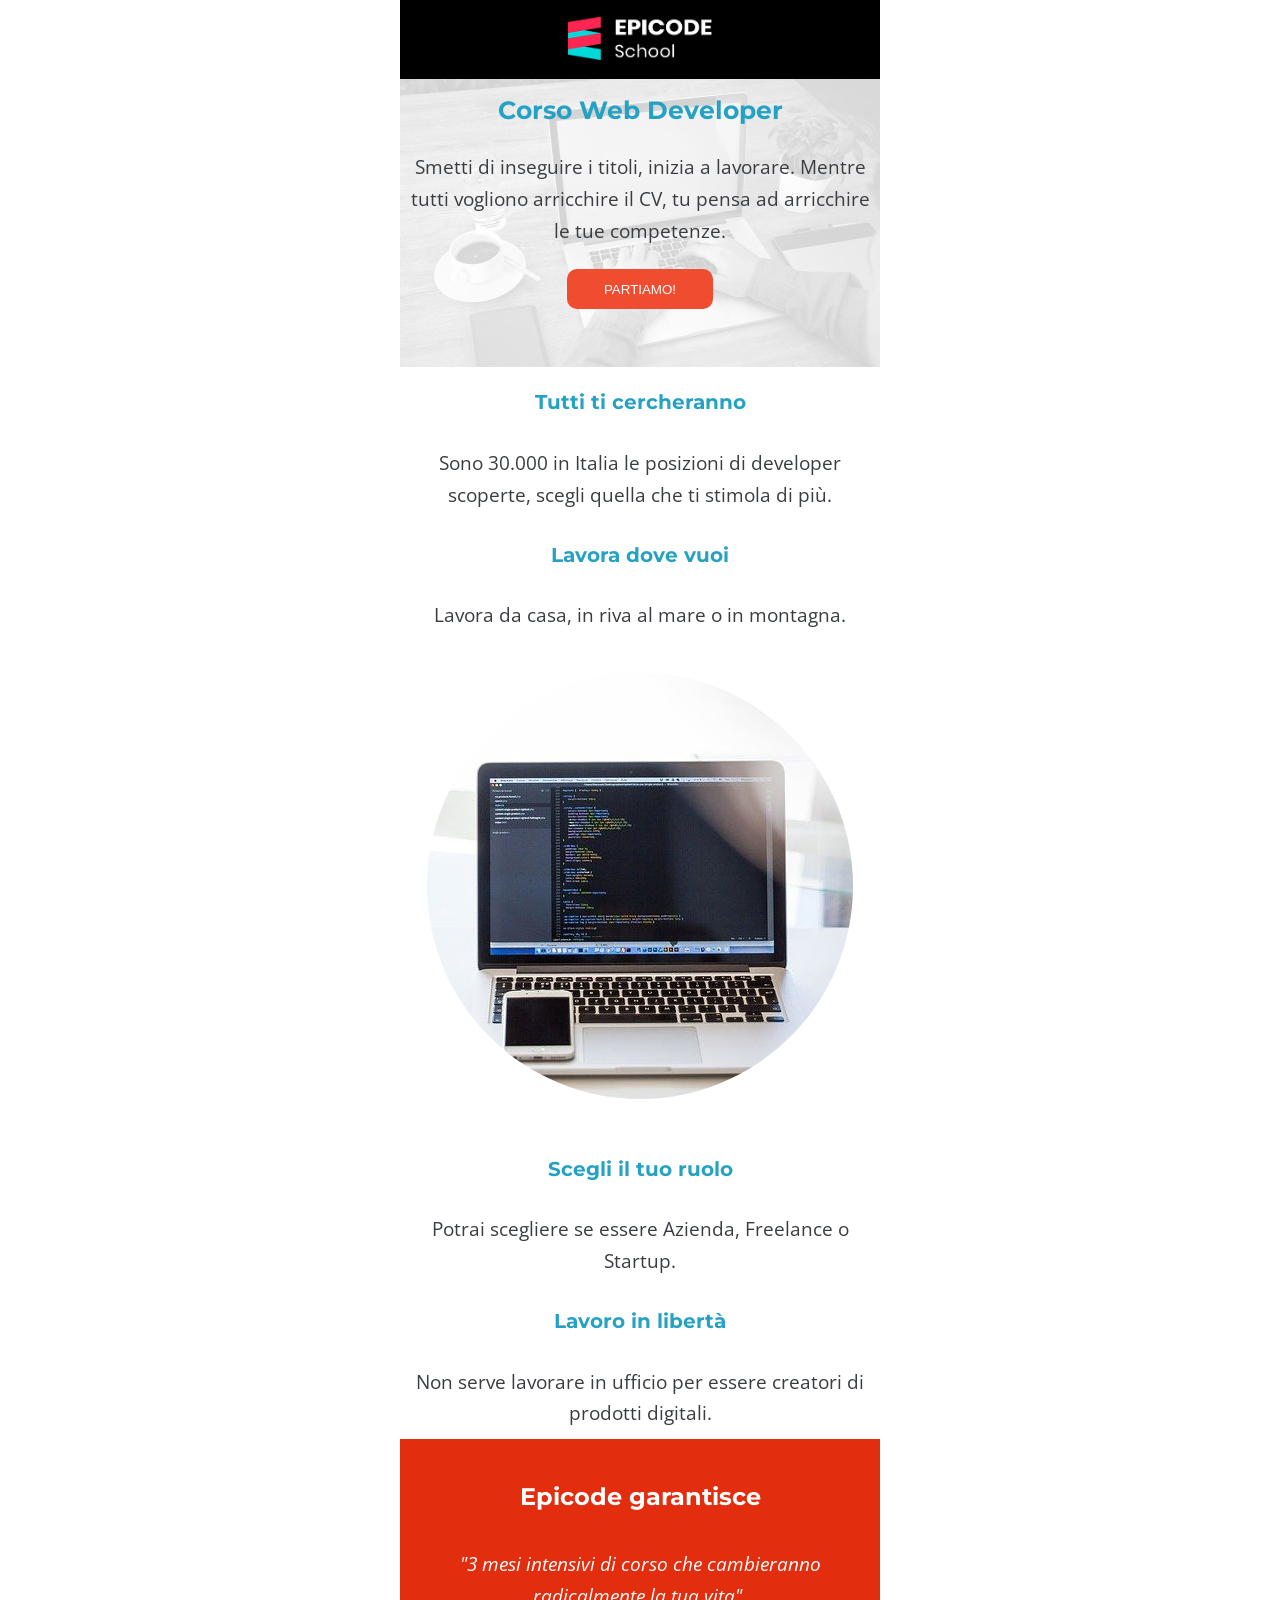
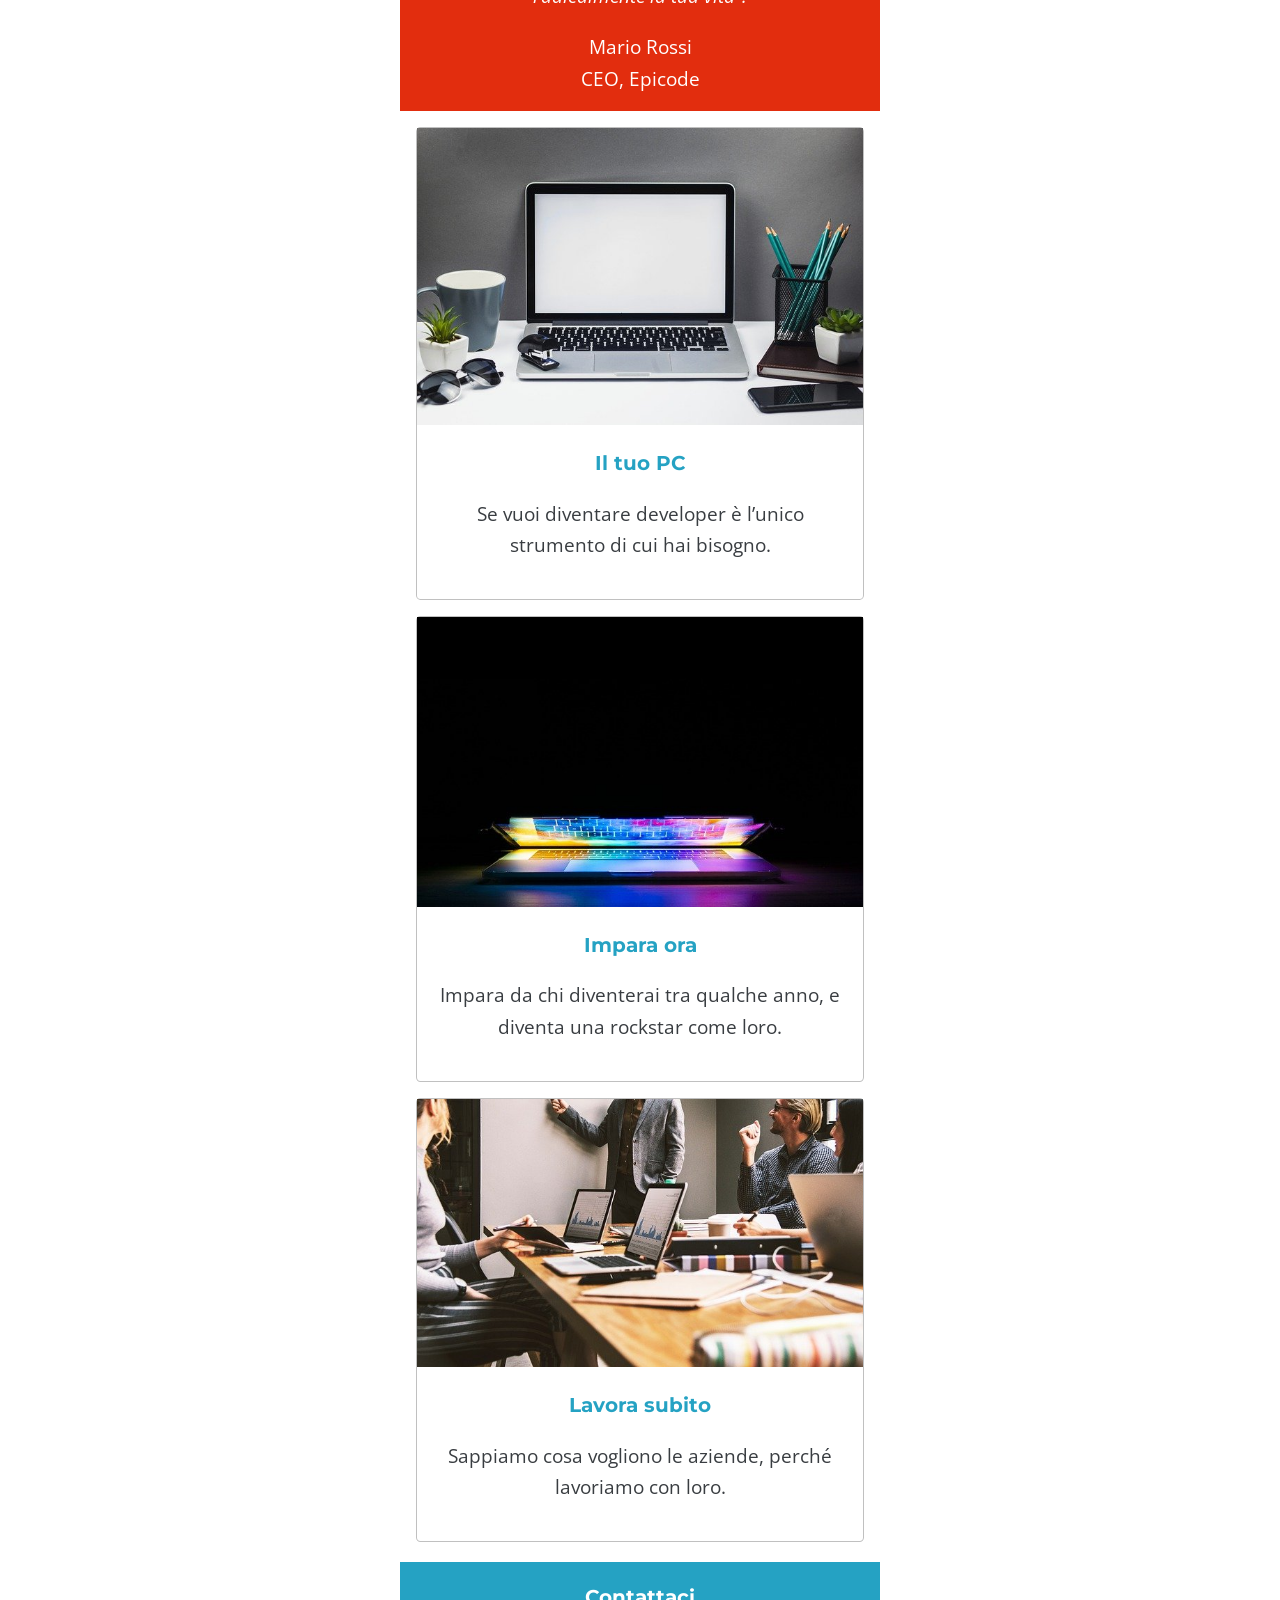
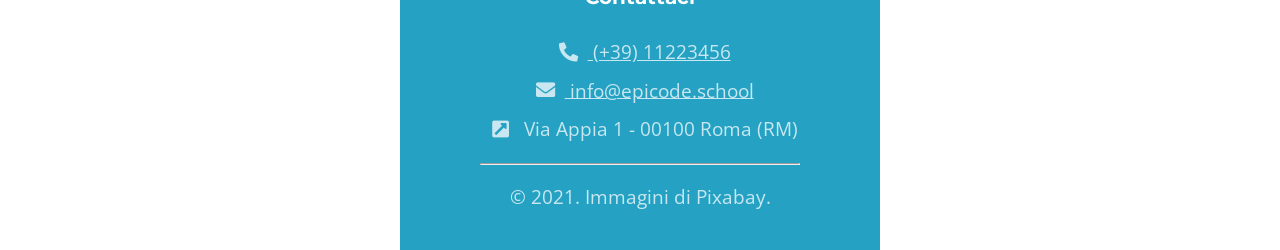
<file: index.html>
<!doctype html>
<html lang="en">
  <head>
    <meta charset="UTF-8" />
    <meta name="viewport" content="width=device-width, initial-scale=1.0" />
    <title>Mobile Layout</title>
    <link rel="stylesheet" href="assets/reset.css" />
    <link rel="stylesheet" href="style.css" />
    <link
      rel="stylesheet"
      href="https://cdnjs.cloudflare.com/ajax/libs/font-awesome/5.15.4/css/all.min.css"
      integrity="sha512-1ycn6IcaQQ40/MKBW2W4Rhis/DbILU74C1vSrLJxCq57o941Ym01SwNsOMqvEBFlcgUa6xLiPY/NS5R+E6ztJQ=="
      crossorigin="anonymous"
      referrerpolicy="no-referrer"
    />
  </head>
  <body>
    <div id="layout">
      <header>
        <img id="logo" src="assets/logo.png" alt="logo" />
        <section id="firstsection">
          <h1>Corso Web Developer</h1>
          <p>
            Smetti di inseguire i titoli, inizia a lavorare. Mentre tutti
            vogliono arricchire il CV, tu pensa ad arricchire le tue competenze.
          </p>
          <button>PARTIAMO!</button>
        </section>
      </header>
      <main>
        <section id="secondsection">
          <h2>Tutti ti cercheranno</h2>
          <p>
            Sono 30.000 in Italia le posizioni di developer scoperte, scegli
            quella che ti stimola di più.
          </p>
          <h2>Lavora dove vuoi</h2>
          <p>Lavora da casa, in riva al mare o in montagna.</p>
          <img id="notebook" src="assets/notebook.jpg" alt="notebook" />
          <h2>Scegli il tuo ruolo</h2>
          <p>Potrai scegliere se essere Azienda, Freelance o Startup.</p>
          <h2>Lavoro in libertà</h2>
          <p>
            Non serve lavorare in ufficio per essere creatori di prodotti
            digitali.
          </p>
        </section>
        <section id="thirdsection">
          <h1>Epicode garantisce</h1>
          <p>
            "3 mesi intensivi di corso che cambieranno radicalmente la tua
            vita".
          </p>
          <p class="credits">
            Mario Rossi <br />
            CEO, Epicode
          </p>
        </section>
        <section id="fourthsection">
          <img class="iltuopc" src="assets/foto1.jpg" alt="Notebook" />
          <h3>Il tuo PC</h3>
          <p>
            Se vuoi diventare developer è l’unico strumento di cui hai bisogno.
          </p>
        </section>
        <section id="fifthsection">
          <img class="imparaora" src="assets/foto2.jpg" alt="Notebook Led" />
          <h3>Impara ora</h3>
          <p>
            Impara da chi diventerai tra qualche anno, e diventa una rockstar
            come loro.
          </p>
        </section>
        <section id="sixthsection">
          <img class="desk" src="assets/foto3.jpg" alt="Desk" />
          <h3>Lavora subito</h3>
          <p>Sappiamo cosa vogliono le aziende, perché lavoriamo con loro.</p>
        </section>
      </main>

      <footer>
        <h1>Contattaci</h1>
        <p class="underline"><i class="fas fa-phone-alt"></i> (+39) 11223456</p>
        <p class="underline">
          <i class="fas fa-envelope"></i> info@epicode.school
        </p>
        <p>
          <i class="fas fa-external-link-square-alt"> </i> Via Appia 1 - 00100
          Roma (RM)
        </p>
        <hr />
        <p>© 2021. Immagini di Pixabay.</p>
      </footer>
    </div>
  </body>
</html>
</file>
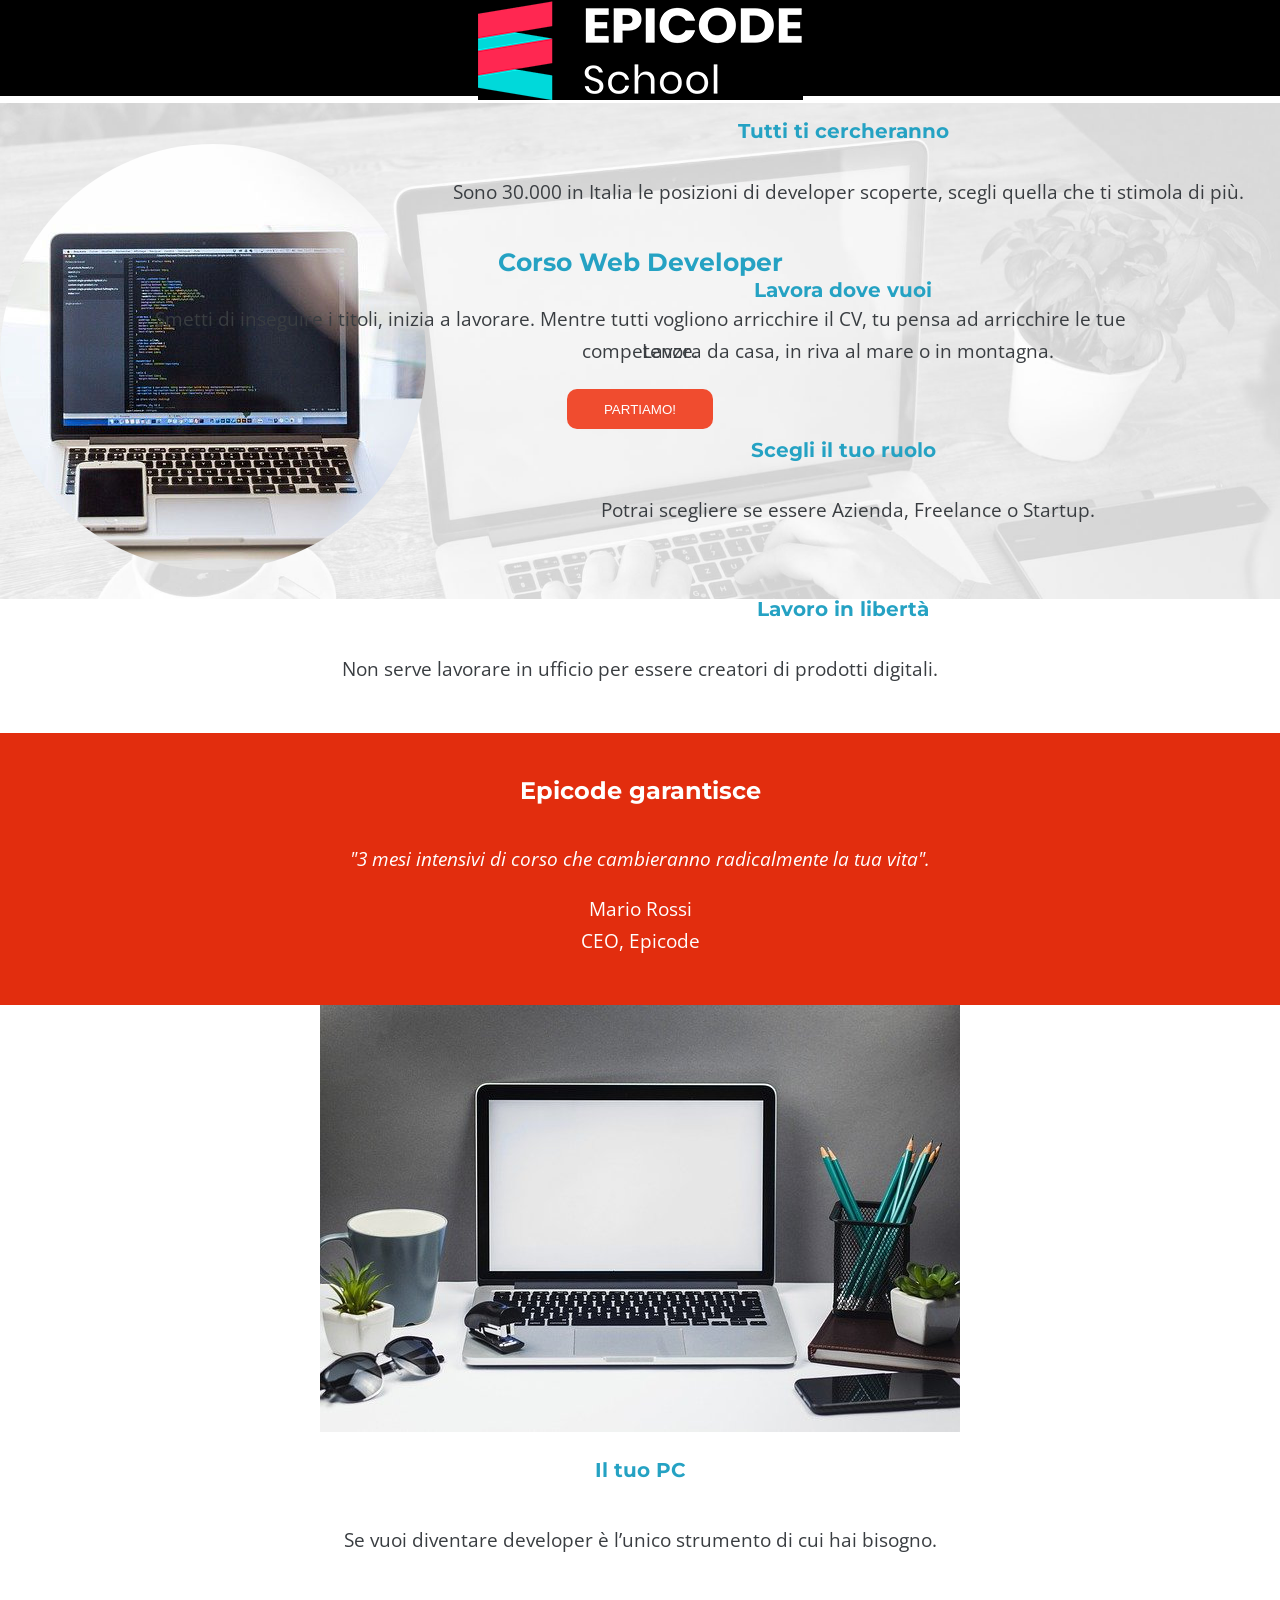
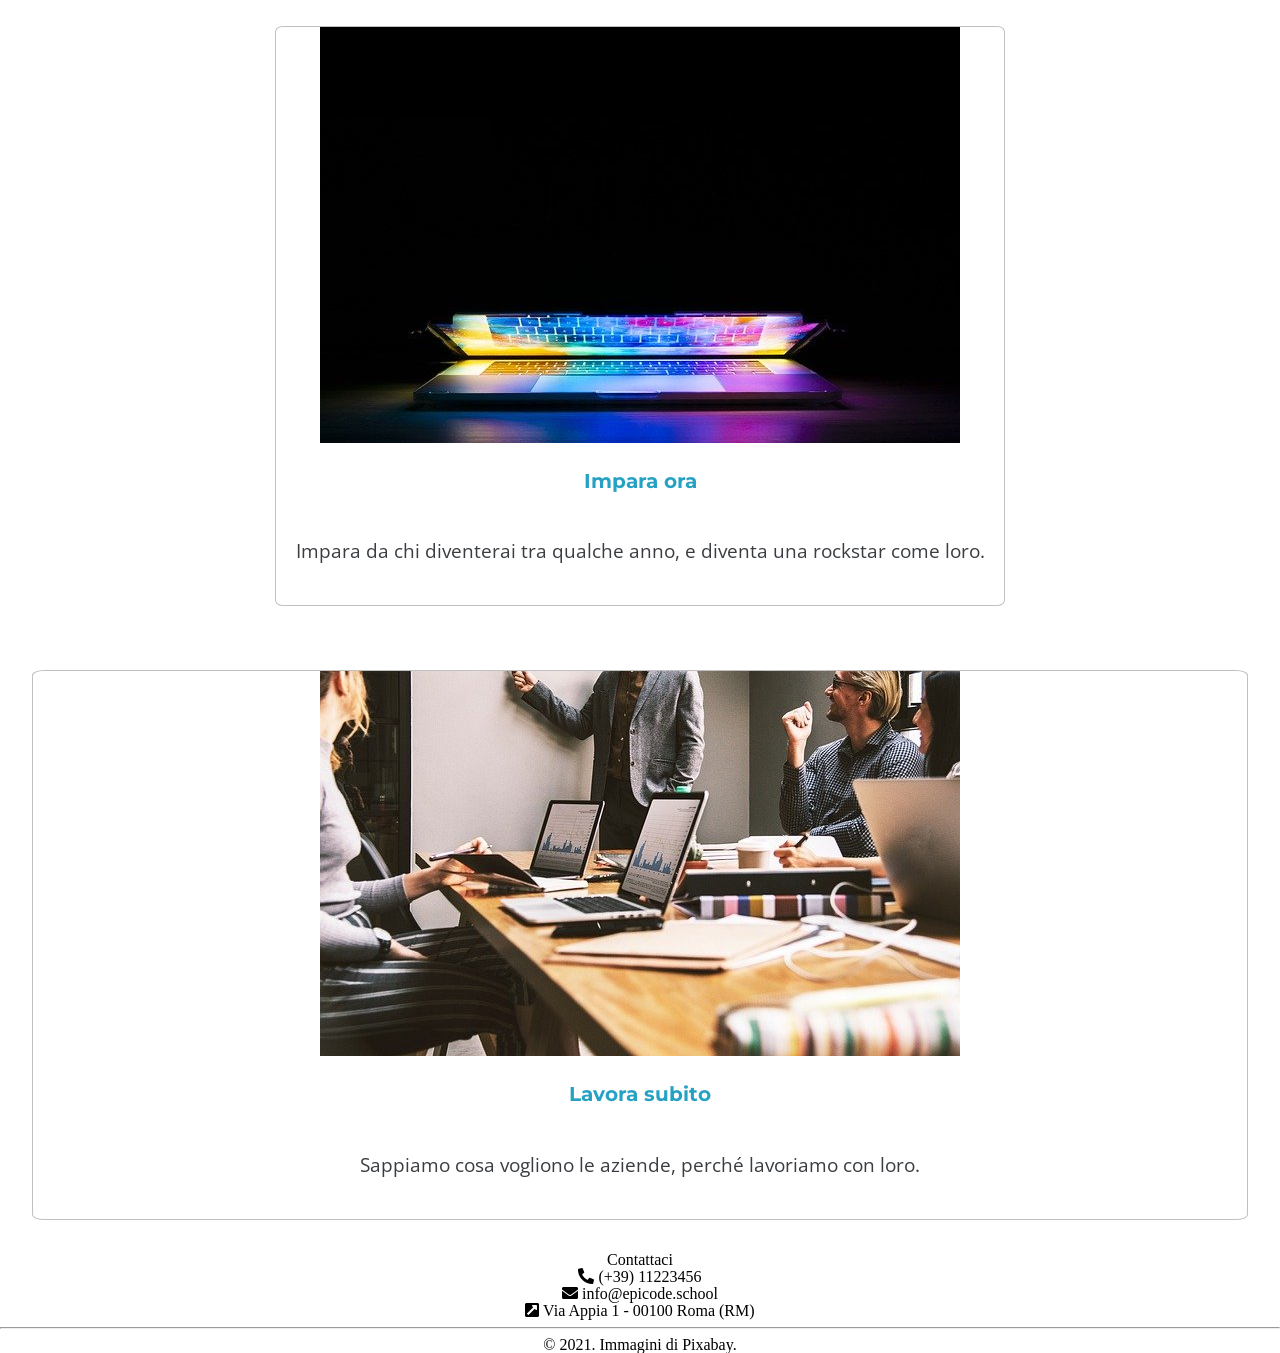
<file: desktop.html>
<!doctype html>
<html lang="en">
  <head>
    <meta charset="UTF-8" />
    <meta name="viewport" content="width=device-width, initial-scale=1.0" />
    <title>Desktop Layout</title>
    <link rel="stylesheet" href="assets/reset.css" />
    <link rel="stylesheet" href="desktop.css" />
    <link
      rel="stylesheet"
      href="https://cdnjs.cloudflare.com/ajax/libs/font-awesome/5.15.4/css/all.min.css"
      integrity="sha512-1ycn6IcaQQ40/MKBW2W4Rhis/DbILU74C1vSrLJxCq57o941Ym01SwNsOMqvEBFlcgUa6xLiPY/NS5R+E6ztJQ=="
      crossorigin="anonymous"
      referrerpolicy="no-referrer"
    />
  </head>

  <body>
    <div id="layout">
      <header>
        <img d="logo" src="assets/logo.png" alt="logo" />
        <section id="firstsection">
          <h1>Corso Web Developer</h1>
          <p>
            Smetti di inseguire i titoli, inizia a lavorare. Mentre tutti
            vogliono arricchire il CV, tu pensa ad arricchire le tue competenze.
          </p>
          <button>PARTIAMO!</button>
        </section>
      </header>
      <main>
        <section id="secondsection">
          <div id="notebook">
            <img id="pc" src="assets/notebook.jpg" alt="notebook" />
          </div>
          <div id="notesecondsection">
            <h2>Tutti ti cercheranno</h2>
            <p>
              Sono 30.000 in Italia le posizioni di developer scoperte, scegli
              quella che ti stimola di più.
            </p>
            <h2>Lavora dove vuoi</h2>
            <p>Lavora da casa, in riva al mare o in montagna.</p>
            <h2 class="titles">Scegli il tuo ruolo</h2>
            <p>Potrai scegliere se essere Azienda, Freelance o Startup.</p>
            <h2>Lavoro in libertà</h2>
            <p>
              Non serve lavorare in ufficio per essere creatori di prodotti
              digitali.
            </p>
          </div>
        </section>

        <section id="thirdsection">
          <h1>Epicode garantisce</h1>
          <p>
            "3 mesi intensivi di corso che cambieranno radicalmente la tua
            vita".
          </p>
          <p class="credits">
            Mario Rossi <br />
            CEO, Epicode
          </p>
        </section>

        <section id="fourthsection">
          <img class="photo" src="assets/foto1.jpg" alt="Notebook" />
          <h3>Il tuo PC</h3>
          <p>
            Se vuoi diventare developer è l’unico strumento di cui hai bisogno.
          </p>
        </section>
        <section id="fifthsection">
          <img class="photo" src="assets/foto2.jpg" alt="Notebook Led" />
          <h3>Impara ora</h3>
          <p>
            Impara da chi diventerai tra qualche anno, e diventa una rockstar
            come loro.
          </p>
        </section>
        <section id="sixthsection">
          <img class="photo" src="assets/foto3.jpg" alt="Desk" />
          <h3>Lavora subito</h3>
          <p>Sappiamo cosa vogliono le aziende, perché lavoriamo con loro.</p>
        </section>
      </main>

      <footer>
        <h1>Contattaci</h1>
        <p class="underline"><i class="fas fa-phone-alt"></i> (+39) 11223456</p>
        <p class="underline">
          <i class="fas fa-envelope"></i> info@epicode.school
        </p>
        <p>
          <i class="fas fa-external-link-square-alt"> </i> Via Appia 1 - 00100
          Roma (RM)
        </p>
        <hr />
        <p>© 2021. Immagini di Pixabay.</p>
      </footer>
    </div>
  </body>
</html>
</file>
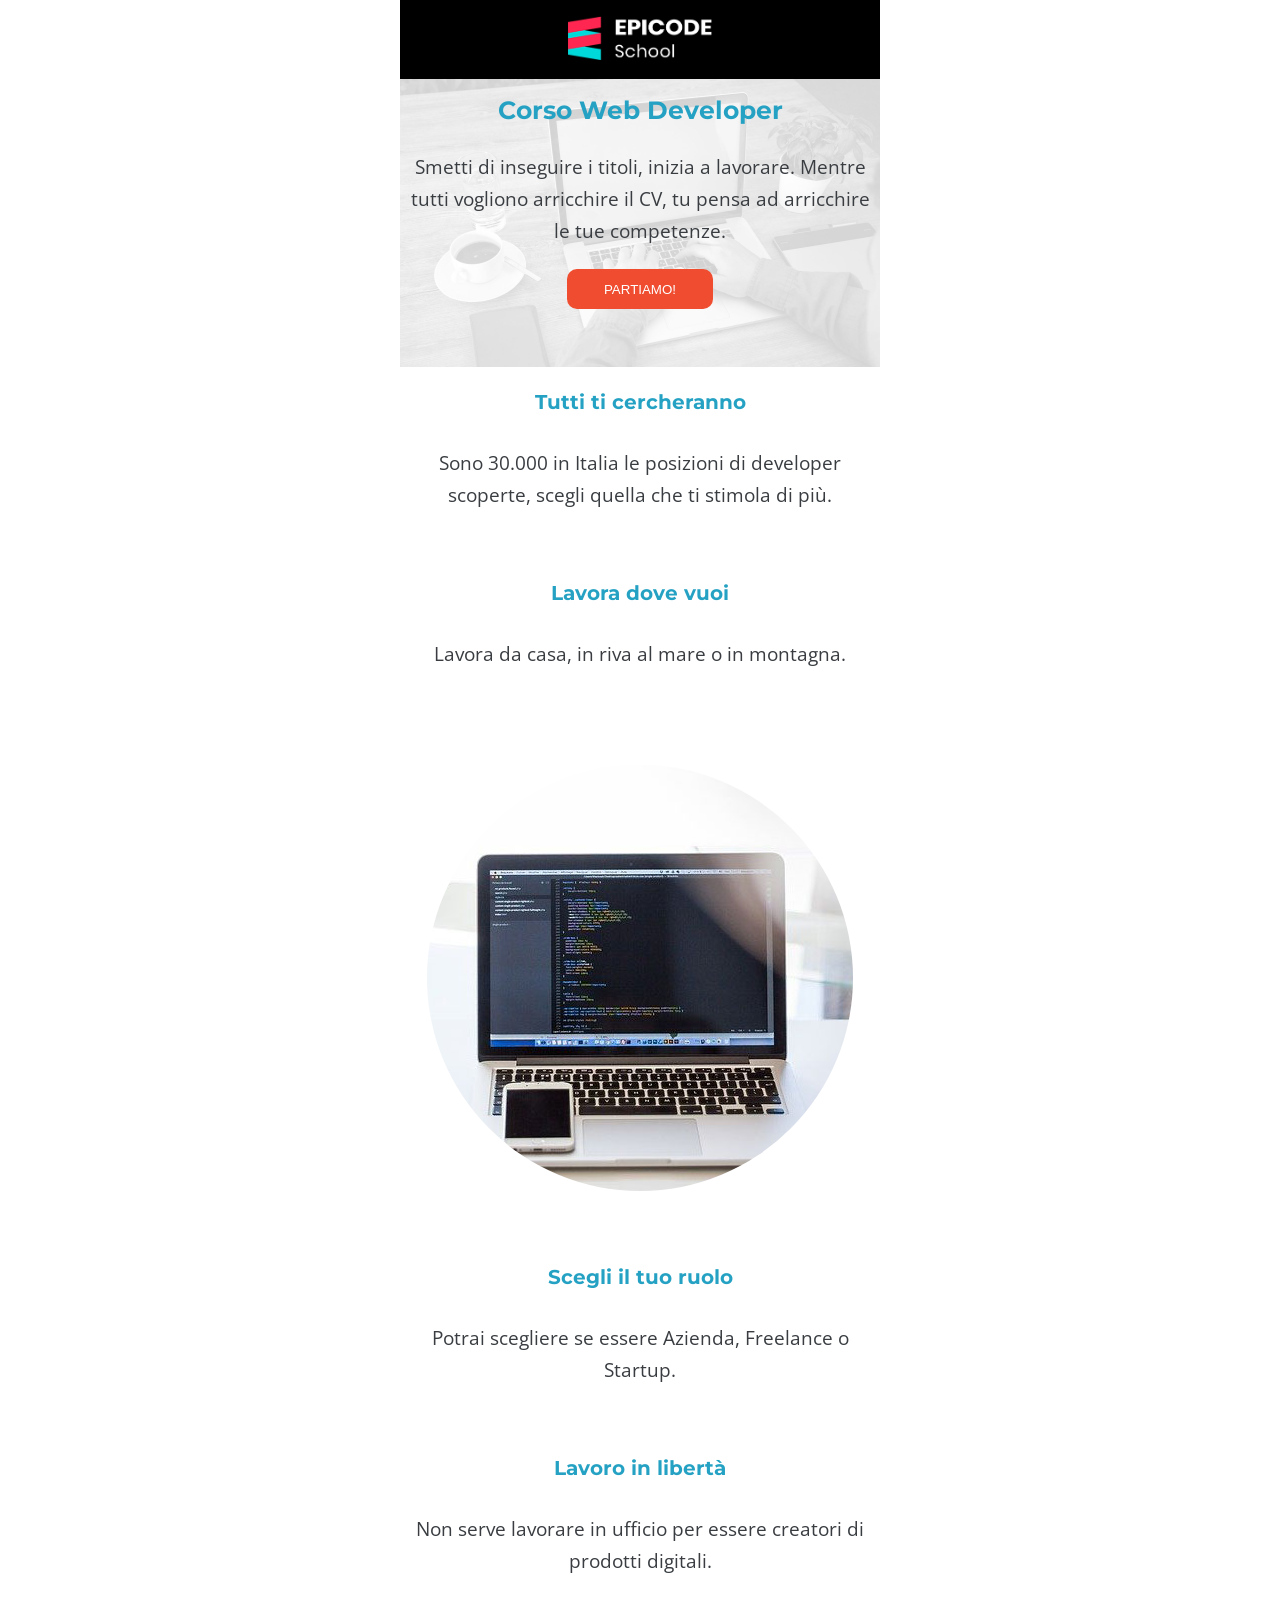
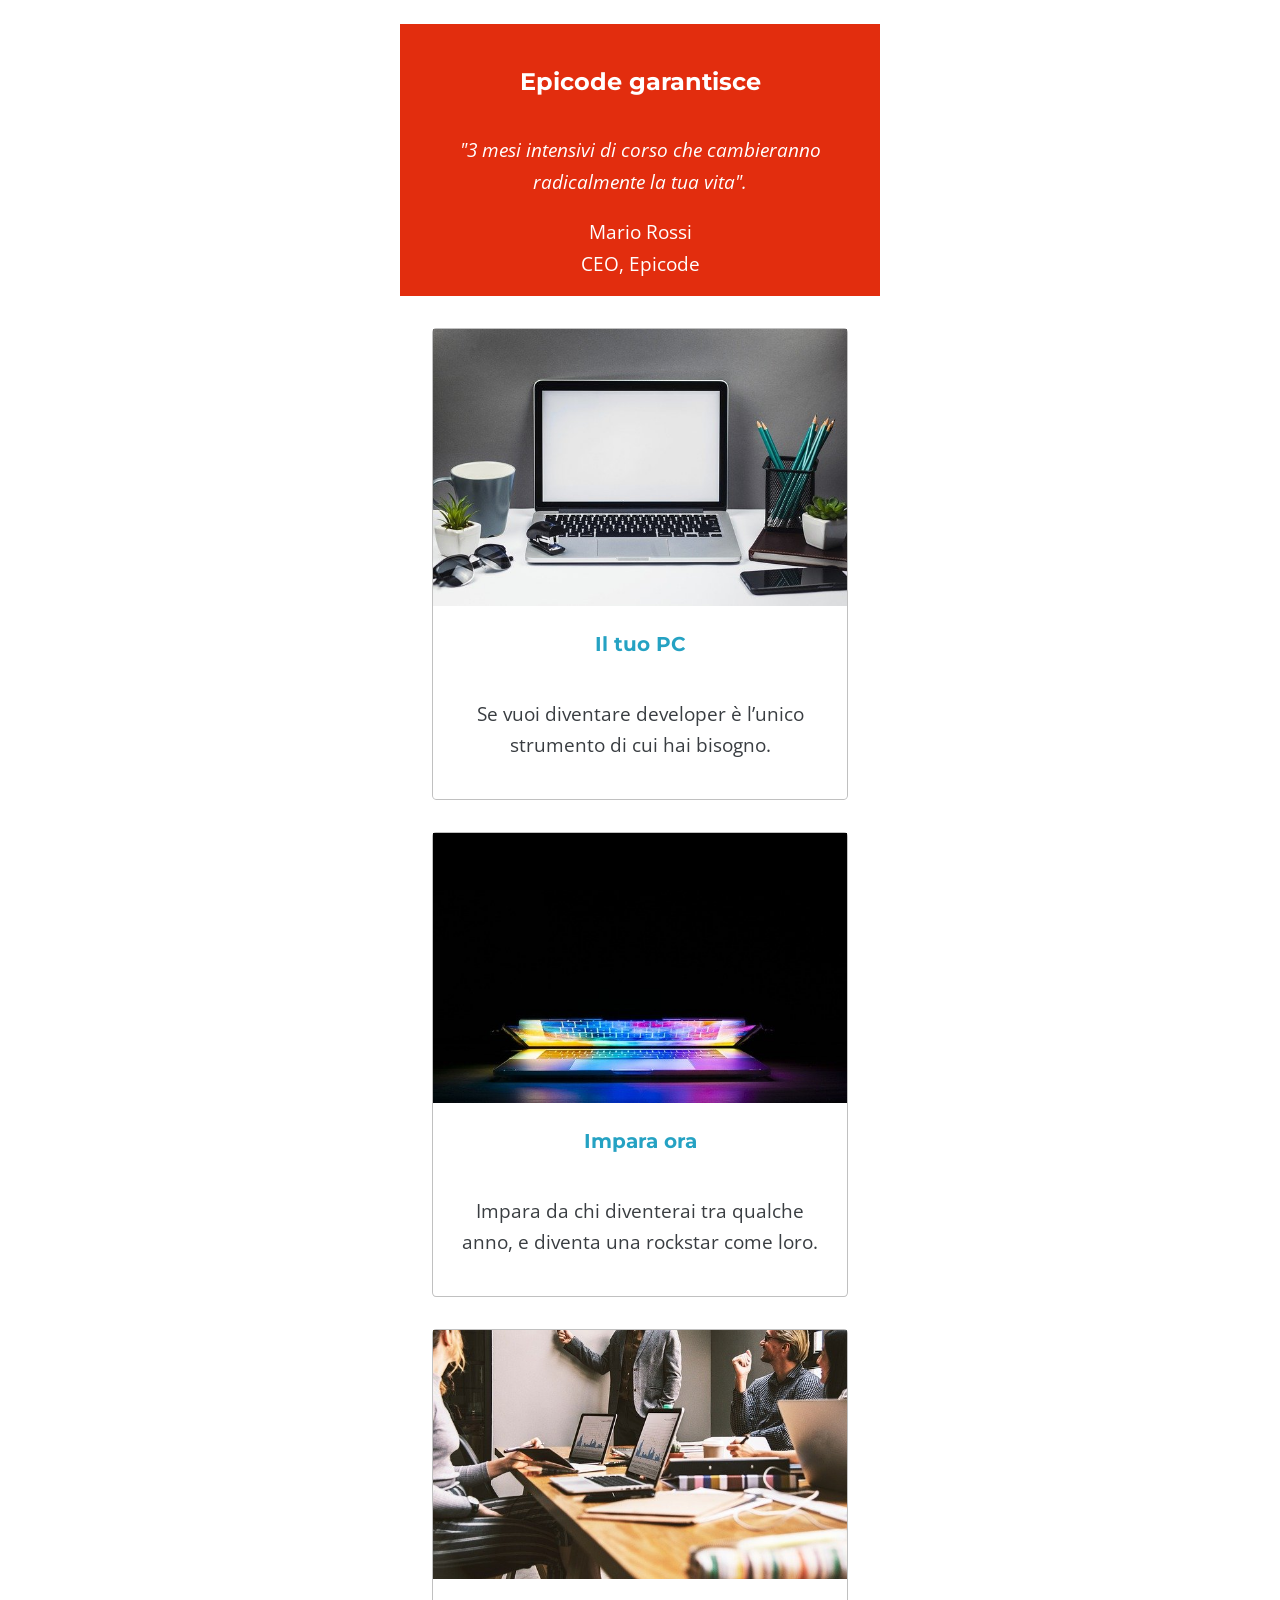
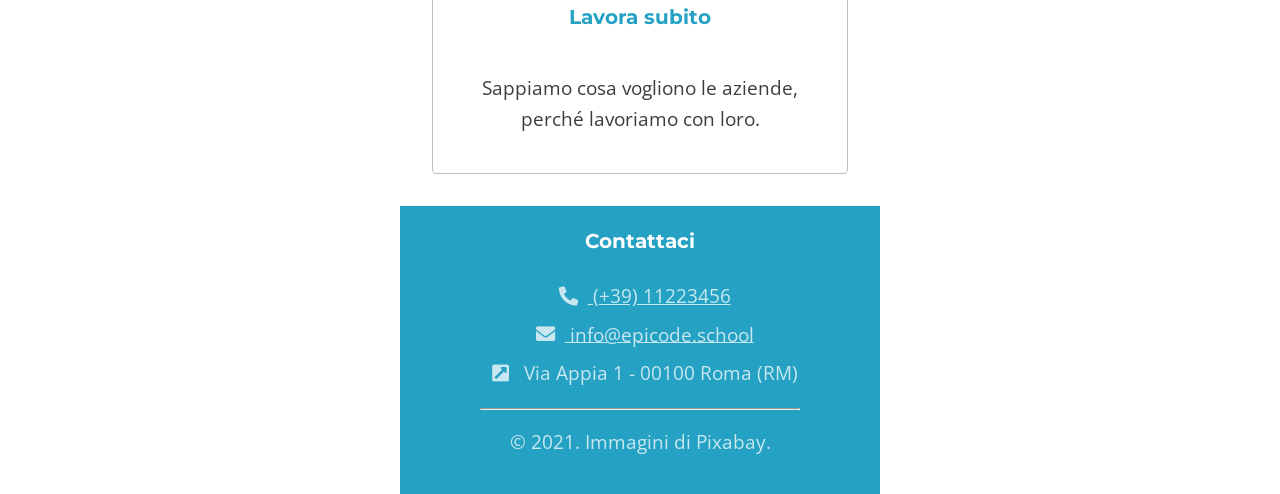
<file: mobile.html>
<!doctype html>
<html lang="en">
  <head>
    <meta charset="UTF-8" />
    <meta name="viewport" content="width=device-width, initial-scale=1.0" />
    <title>Mobile Layout</title>
    <link rel="stylesheet" href="assets/reset.css" />
    <link rel="stylesheet" href="mobile.css" />
    <link
      rel="stylesheet"
      href="https://cdnjs.cloudflare.com/ajax/libs/font-awesome/5.15.4/css/all.min.css"
      integrity="sha512-1ycn6IcaQQ40/MKBW2W4Rhis/DbILU74C1vSrLJxCq57o941Ym01SwNsOMqvEBFlcgUa6xLiPY/NS5R+E6ztJQ=="
      crossorigin="anonymous"
      referrerpolicy="no-referrer"
    />
  </head>
  <body>
    <div id="layout">
      <header>
        <img id="logo" src="assets/logo.png" alt="logo" />
        <section id="firstsection">
          <h1>Corso Web Developer</h1>
          <p>
            Smetti di inseguire i titoli, inizia a lavorare. Mentre tutti
            vogliono arricchire il CV, tu pensa ad arricchire le tue competenze.
          </p>
          <button>PARTIAMO!</button>
        </section>
      </header>
      <main>
        <section id="secondsection">
          <h2>Tutti ti cercheranno</h2>
          <p>
            Sono 30.000 in Italia le posizioni di developer scoperte, scegli
            quella che ti stimola di più.
          </p>
          <h2>Lavora dove vuoi</h2>
          <p>Lavora da casa, in riva al mare o in montagna.</p>
          <img id="notebook" src="assets/notebook.jpg" alt="notebook" />

          <h2>Scegli il tuo ruolo</h2>
          <p>Potrai scegliere se essere Azienda, Freelance o Startup.</p>
          <h2>Lavoro in libertà</h2>
          <p>
            Non serve lavorare in ufficio per essere creatori di prodotti
            digitali.
          </p>
        </section>
        <section id="thirdsection">
          <h1>Epicode garantisce</h1>
          <p>
            "3 mesi intensivi di corso che cambieranno radicalmente la tua
            vita".
          </p>
          <p class="credits">
            Mario Rossi <br />
            CEO, Epicode
          </p>
        </section>
        <section id="fourthsection">
          <img class="photo" src="assets/foto1.jpg" alt="Notebook" />
          <h3>Il tuo PC</h3>
          <p>
            Se vuoi diventare developer è l’unico strumento di cui hai bisogno.
          </p>
        </section>
        <section id="fifthsection">
          <img class="photo" src="assets/foto2.jpg" alt="Notebook Led" />
          <h3>Impara ora</h3>
          <p>
            Impara da chi diventerai tra qualche anno, e diventa una rockstar
            come loro.
          </p>
        </section>
        <section id="sixthsection">
          <img class="photo" src="assets/foto3.jpg" alt="Desk" />
          <h3>Lavora subito</h3>
          <p>Sappiamo cosa vogliono le aziende, perché lavoriamo con loro.</p>
        </section>
      </main>

      <footer>
        <h1>Contattaci</h1>
        <p class="underline"><i class="fas fa-phone-alt"></i> (+39) 11223456</p>
        <p class="underline">
          <i class="fas fa-envelope"></i> info@epicode.school
        </p>
        <p>
          <i class="fas fa-external-link-square-alt"> </i> Via Appia 1 - 00100
          Roma (RM)
        </p>
        <hr />
        <p>© 2021. Immagini di Pixabay.</p>
      </footer>
    </div>
  </body>
</html>
</file>
<file: style.css>
@import url("https://fonts.googleapis.com/css2?family=Montserrat:ital,wght@0,100..900;1,100..900&family=Poppins:ital,wght@0,100;0,200;0,300;0,400;0,500;0,600;0,700;0,800;0,900;1,100;1,200;1,300;1,400;1,500;1,600;1,700;1,800;1,900&display=swap");
@import url("https://fonts.googleapis.com/css2?family=Montserrat&family=Open+Sans:ital,wght@0,300..800;1,300..800&display=swap");

body {
  margin-left: auto;
  margin-right: auto;
}
#layout {
  max-width: 480px;
  text-align: center;
  margin-left: auto;
  margin-right: auto;
}

header {
  background-color: black;
}

#logo {
  max-width: 480px;
  padding: 1em;
  width: 30%;
}

#firstsection {
  background-image: url(./assets/banner.jpg);
  background-size: cover;
  height: 18em;
  text-align: center;
  max-width: 480px;
}

#firstsection h1 {
  font-family: "Montserrat", sans-serif;
  font-optical-sizing: auto;
  font-weight: 700;
  color: #25a2c3;
  line-height: 1.5em;
  padding: 0.5em;
  font-size: 25px;
}

#firstsection p {
  font-family: "Open Sans", sans-serif;
  font-optical-sizing: auto;
  font-weight: 400;
  font-style: normal;
  line-height: 1.65em;
  padding: 0.5em;
  font-size: 1.2rem;
  color: #393d41;
}

#firstsection button {
  height: 3em;
  margin: 1em;
  background-color: #f04c2f;
  width: 11em;
  border: transparent;
  color: white;
  border-radius: 10px;
}

#secondsection {
  background-color: white;
}

#secondsection h2 {
  font-family: "Montserrat", sans-serif;
  font-optical-sizing: auto;
  font-weight: 700;
  color: #25a2c3;
  line-height: 1.5em;
  padding: 1em;
  font-size: 20px;
}

#secondsection p {
  font-family: "Open Sans", sans-serif;
  font-optical-sizing: auto;
  font-weight: 400;
  font-style: normal;
  line-height: 1.65em;
  padding: 0.5em;
  font-size: 1.2rem;
  color: #393d41;
}

#notebook {
  margin: 0;
  margin-top: 2em;
  margin-bottom: 2em;
  border-radius: 70%;
}

#thirdsection {
  color: white;
  background-color: #e22d0e;
  height: 15em;
  padding: 1em;
}

#thirdsection h1 {
  font-family: "Montserrat", sans-serif;
  font-optical-sizing: auto;
  font-weight: 700;
  line-height: 1.5em;
  padding: 1em;
  font-size: 1.5rem;
}

#thirdsection p {
  font-family: "Open Sans", sans-serif;
  font-optical-sizing: auto;
  font-weight: 400;
  font-style: italic;
  line-height: 1.65em;
  padding: 0.5em;
  font-size: 1.2rem;
}

#thirdsection .credits {
  font-family: "Open Sans", sans-serif;
  font-optical-sizing: auto;
  font-weight: 400;
  font-style: normal;
  line-height: 1.65em;
  padding: 0.5em;
  font-size: 1.2rem;
}

#fourthsection {
  border: 1px solid silver;
  border-radius: 1%;
  margin: 1em;
}
#fourthsection .iltuopc {
  max-width: 446px;
}

#fourthsection h3 {
  font-family: "Montserrat", sans-serif;
  font-optical-sizing: auto;
  font-weight: 700;
  color: #25a2c3;
  line-height: 1.5em;
  font-size: 20px;
  margin-top: 1em;
  padding: 0;
}

#fourthsection p {
  font-family: "Open Sans", sans-serif;
  font-optical-sizing: auto;
  font-weight: 400;
  font-style: normal;
  line-height: 1.65em;
  padding: 0.5em;
  font-size: 1.2rem;
  color: #393d41;
  padding: 1em;
  margin-bottom: 1em;
}

#fifthsection {
  border: 1px solid silver;
  border-radius: 1%;
  margin: 1em;
}

#fifthsection .imparaora {
  max-width: 446px;
}

#fifthsection h3 {
  font-family: "Montserrat", sans-serif;
  font-optical-sizing: auto;
  font-weight: 700;
  color: #25a2c3;
  line-height: 1.5em;
  font-size: 20px;
  margin-top: 1em;
  padding: 0;
}

#fifthsection p {
  font-family: "Open Sans", sans-serif;
  font-optical-sizing: auto;
  font-weight: 400;
  font-style: normal;
  line-height: 1.65em;
  padding: 0.5em;
  font-size: 1.2rem;
  color: #393d41;
  padding: 1em;
  margin-bottom: 1em;
}

#sixthsection {
  border: 1px solid silver;
  border-radius: 1%;
  margin: 1em;
}

#sixthsection .desk {
  max-width: 446px;
}

#sixthsection h3 {
  font-family: "Montserrat", sans-serif;
  font-optical-sizing: auto;
  font-weight: 700;
  color: #25a2c3;
  line-height: 1.5em;
  font-size: 20px;
  margin-top: 1em;
  padding: 0;
}

#sixthsection p {
  font-family: "Open Sans", sans-serif;
  font-optical-sizing: auto;
  font-weight: 400;
  font-style: normal;
  line-height: 1.65em;
  padding: 0.5em;
  font-size: 1.2rem;
  color: #393d41;
  padding: 1em;
  margin-bottom: 1em;
}

footer {
  color: #c8e7f0;
  background-color: #25a2c3;
  height: 18em;
}
footer h1 {
  font-family: "Montserrat", sans-serif;
  font-optical-sizing: auto;
  font-weight: 700;
  color: white;
  line-height: 1.5em;
  font-size: 20px;
  margin-top: 1em;
  padding: 1em;
}

footer p {
  font-family: "Open Sans", sans-serif;
  font-optical-sizing: auto;
  font-weight: 400;
  font-style: normal;
  line-height: 1.65em;
  font-size: 1.2rem;
  color: #c8e7f0;
}

footer .underline {
  text-decoration: underline;
}

footer hr {
  margin: 1em 5em;
}

footer i {
  padding: 0.5em;
}
</file>
<file: desktop.css>
@import url("https://fonts.googleapis.com/css2?family=Montserrat:ital,wght@0,100..900;1,100..900&family=Poppins:ital,wght@0,100;0,200;0,300;0,400;0,500;0,600;0,700;0,800;0,900;1,100;1,200;1,300;1,400;1,500;1,600;1,700;1,800;1,900&display=swap");
@import url("https://fonts.googleapis.com/css2?family=Montserrat&family=Open+Sans:ital,wght@0,300..800;1,300..800&display=swap");

#layout {
  max-width: 1440px;
  text-align: center;
  margin: auto;
}

header {
  background-color: black;
  height: 6em;
}

#logo {
  width: 6em;
  padding: 2em;
}

#firstsection {
  background-image: url(./assets/banner.jpg);
  background-size: cover;
  max-width: 1440px;
  height: 15em;
  padding: 8em;
}

#firstsection h1 {
  font-family: "Montserrat", sans-serif;
  font-optical-sizing: auto;
  font-weight: 700;
  color: #25a2c3;
  line-height: 1.5em;
  padding: 0.5em;
  font-size: 25px;
}

#firstsection p {
  font-family: "Open Sans", sans-serif;
  font-optical-sizing: auto;
  font-weight: 400;
  font-style: normal;
  line-height: 1.65em;
  padding: 0.5em;
  font-size: 1.2rem;
  color: #393d41;
}

#firstsection button {
  height: 3em;
  margin: 1em;
  background-color: #f04c2f;
  width: 11em;
  border: transparent;
  color: white;
  border-radius: 10px;
}

#secondsection h2 {
  font-family: "Montserrat", sans-serif;
  font-optical-sizing: auto;
  font-weight: 700;
  color: #25a2c3;
  line-height: 1.5em;
  padding: 1em;
  font-size: 20px;
}

#secondsection p {
  font-family: "Open Sans", sans-serif;
  font-optical-sizing: auto;
  font-weight: 400;
  font-style: normal;
  line-height: 1.65em;
  padding: 0.5em;
  font-size: 1.2rem;
  color: #393d41;
  margin-bottom: 2em;
}

#pc {
  margin: 3em 0em;
  border-radius: 70%;
}

#notebook {
  float: left;
}

#thirdsection {
  color: white;
  background-color: #e22d0e;
  height: 15em;
  padding: 1em;
}

#thirdsection h1 {
  font-family: "Montserrat", sans-serif;
  font-optical-sizing: auto;
  font-weight: 700;
  line-height: 1.5em;
  padding: 1em;
  font-size: 1.5rem;
}

#thirdsection p {
  font-family: "Open Sans", sans-serif;
  font-optical-sizing: auto;
  font-weight: 400;
  font-style: italic;
  line-height: 1.65em;
  padding: 0.5em;
  font-size: 1.2rem;
}

#thirdsection .credits {
  font-family: "Open Sans", sans-serif;
  font-optical-sizing: auto;
  font-weight: 400;
  font-style: normal;
  line-height: 1.65em;
  padding: 0.5em;
  font-size: 1.2rem;
}
#fourthsection {
  display: inline-block;
}

#fourthsection h3 {
  font-family: "Montserrat", sans-serif;
  font-optical-sizing: auto;
  font-weight: 700;
  color: #25a2c3;
  line-height: 1.5em;
  font-size: 20px;
  margin: 1em;
  padding: 0;
}

#fourthsection p {
  font-family: "Open Sans", sans-serif;
  font-optical-sizing: auto;
  font-weight: 400;
  font-style: normal;
  line-height: 1.65em;
  padding: 0.5em;
  font-size: 1.2rem;
  color: #393d41;
  padding: 1em;
  margin-bottom: 1em;
}

#fifthsection {
  border: 1px solid silver;
  border-radius: 1%;
  margin: 2em;
  display: inline-block;
}

#fifthsection h3 {
  font-family: "Montserrat", sans-serif;
  font-optical-sizing: auto;
  font-weight: 700;
  color: #25a2c3;
  line-height: 1.5em;
  font-size: 20px;
  margin: 1em;
  padding: 0;
}

#fifthsection p {
  font-family: "Open Sans", sans-serif;
  font-optical-sizing: auto;
  font-weight: 400;
  font-style: normal;
  line-height: 1.65em;
  padding: 0.5em;
  font-size: 1.2rem;
  color: #393d41;
  padding: 1em;
  margin-bottom: 1em;
}

#sixthsection {
  border: 1px solid silver;
  border-radius: 1%;
  margin: 2em;
}

#sixthsection h3 {
  font-family: "Montserrat", sans-serif;
  font-optical-sizing: auto;
  font-weight: 700;
  color: #25a2c3;
  line-height: 1.5em;
  font-size: 20px;
  margin: 1em;
  padding: 0;
}

#sixthsection p {
  font-family: "Open Sans", sans-serif;
  font-optical-sizing: auto;
  font-weight: 400;
  font-style: normal;
  line-height: 1.65em;
  padding: 0.5em;
  font-size: 1.2rem;
  color: #393d41;
  padding: 1em;
  margin-bottom: 1em;
}
</file>
<file: mobile.css>
@import url("https://fonts.googleapis.com/css2?family=Montserrat:ital,wght@0,100..900;1,100..900&family=Poppins:ital,wght@0,100;0,200;0,300;0,400;0,500;0,600;0,700;0,800;0,900;1,100;1,200;1,300;1,400;1,500;1,600;1,700;1,800;1,900&display=swap");
@import url("https://fonts.googleapis.com/css2?family=Montserrat&family=Open+Sans:ital,wght@0,300..800;1,300..800&display=swap");

body {
  margin-left: auto;
  margin-right: auto;
}
#layout {
  max-width: 480px;
  text-align: center;
  margin-left: auto;
  margin-right: auto;
}

header {
  background-color: black;
}

#logo {
  max-width: 480px;
  padding: 1em;
  width: 30%;
}

#firstsection {
  background-image: url(./assets/banner.jpg);
  background-size: cover;
  height: 18em;
  text-align: center;
  max-width: 480px;
}

#firstsection h1 {
  font-family: "Montserrat", sans-serif;
  font-optical-sizing: auto;
  font-weight: 700;
  color: #25a2c3;
  line-height: 1.5em;
  padding: 0.5em;
  font-size: 25px;
}

#firstsection p {
  font-family: "Open Sans", sans-serif;
  font-optical-sizing: auto;
  font-weight: 400;
  font-style: normal;
  line-height: 1.65em;
  padding: 0.5em;
  font-size: 1.2rem;
  color: #393d41;
}

#firstsection button {
  height: 3em;
  margin: 1em;
  background-color: #f04c2f;
  width: 11em;
  border: transparent;
  color: white;
  border-radius: 10px;
}

#secondsection {
  background-color: white;
}

#secondsection h2 {
  font-family: "Montserrat", sans-serif;
  font-optical-sizing: auto;
  font-weight: 700;
  color: #25a2c3;
  line-height: 1.5em;
  padding: 1em;
  font-size: 20px;
}

#secondsection p {
  font-family: "Open Sans", sans-serif;
  font-optical-sizing: auto;
  font-weight: 400;
  font-style: normal;
  line-height: 1.65em;
  padding: 0.5em;
  font-size: 1.2rem;
  color: #393d41;
  margin-bottom: 2em;
}

#notebook {
  margin: 3em 0em;
  border-radius: 70%;
}

#thirdsection {
  color: white;
  background-color: #e22d0e;
  height: 15em;
  padding: 1em;
}

#thirdsection h1 {
  font-family: "Montserrat", sans-serif;
  font-optical-sizing: auto;
  font-weight: 700;
  line-height: 1.5em;
  padding: 1em;
  font-size: 1.5rem;
}

#thirdsection p {
  font-family: "Open Sans", sans-serif;
  font-optical-sizing: auto;
  font-weight: 400;
  font-style: italic;
  line-height: 1.65em;
  padding: 0.5em;
  font-size: 1.2rem;
}

#thirdsection .credits {
  font-family: "Open Sans", sans-serif;
  font-optical-sizing: auto;
  font-weight: 400;
  font-style: normal;
  line-height: 1.65em;
  padding: 0.5em;
  font-size: 1.2rem;
}

#fourthsection {
  border: 1px solid silver;
  border-radius: 1%;
  margin: 2em;
}
.photo {
  max-width: 414px;
}

#fourthsection h3 {
  font-family: "Montserrat", sans-serif;
  font-optical-sizing: auto;
  font-weight: 700;
  color: #25a2c3;
  line-height: 1.5em;
  font-size: 20px;
  margin: 1em;
  padding: 0;
}

#fourthsection p {
  font-family: "Open Sans", sans-serif;
  font-optical-sizing: auto;
  font-weight: 400;
  font-style: normal;
  line-height: 1.65em;
  padding: 0.5em;
  font-size: 1.2rem;
  color: #393d41;
  padding: 1em;
  margin-bottom: 1em;
}

#fifthsection {
  border: 1px solid silver;
  border-radius: 1%;
  margin: 2em;
}

#fifthsection h3 {
  font-family: "Montserrat", sans-serif;
  font-optical-sizing: auto;
  font-weight: 700;
  color: #25a2c3;
  line-height: 1.5em;
  font-size: 20px;
  margin: 1em;
  padding: 0;
}

#fifthsection p {
  font-family: "Open Sans", sans-serif;
  font-optical-sizing: auto;
  font-weight: 400;
  font-style: normal;
  line-height: 1.65em;
  padding: 0.5em;
  font-size: 1.2rem;
  color: #393d41;
  padding: 1em;
  margin-bottom: 1em;
}

#sixthsection {
  border: 1px solid silver;
  border-radius: 1%;
  margin: 2em;
}

#sixthsection h3 {
  font-family: "Montserrat", sans-serif;
  font-optical-sizing: auto;
  font-weight: 700;
  color: #25a2c3;
  line-height: 1.5em;
  font-size: 20px;
  margin: 1em;
  padding: 0;
}

#sixthsection p {
  font-family: "Open Sans", sans-serif;
  font-optical-sizing: auto;
  font-weight: 400;
  font-style: normal;
  line-height: 1.65em;
  padding: 0.5em;
  font-size: 1.2rem;
  color: #393d41;
  padding: 1em;
  margin-bottom: 1em;
}

footer {
  color: #c8e7f0;
  background-color: #25a2c3;
  height: 18em;
}
footer h1 {
  font-family: "Montserrat", sans-serif;
  font-optical-sizing: auto;
  font-weight: 700;
  color: white;
  line-height: 1.5em;
  font-size: 20px;
  margin-top: 1em;
  padding: 1em;
}

footer p {
  font-family: "Open Sans", sans-serif;
  font-optical-sizing: auto;
  font-weight: 400;
  font-style: normal;
  line-height: 1.65em;
  font-size: 1.2rem;
  color: #c8e7f0;
}

footer .underline {
  text-decoration: underline;
}

footer hr {
  margin: 1em 5em;
}

footer i {
  padding: 0.5em;
}
</file>
